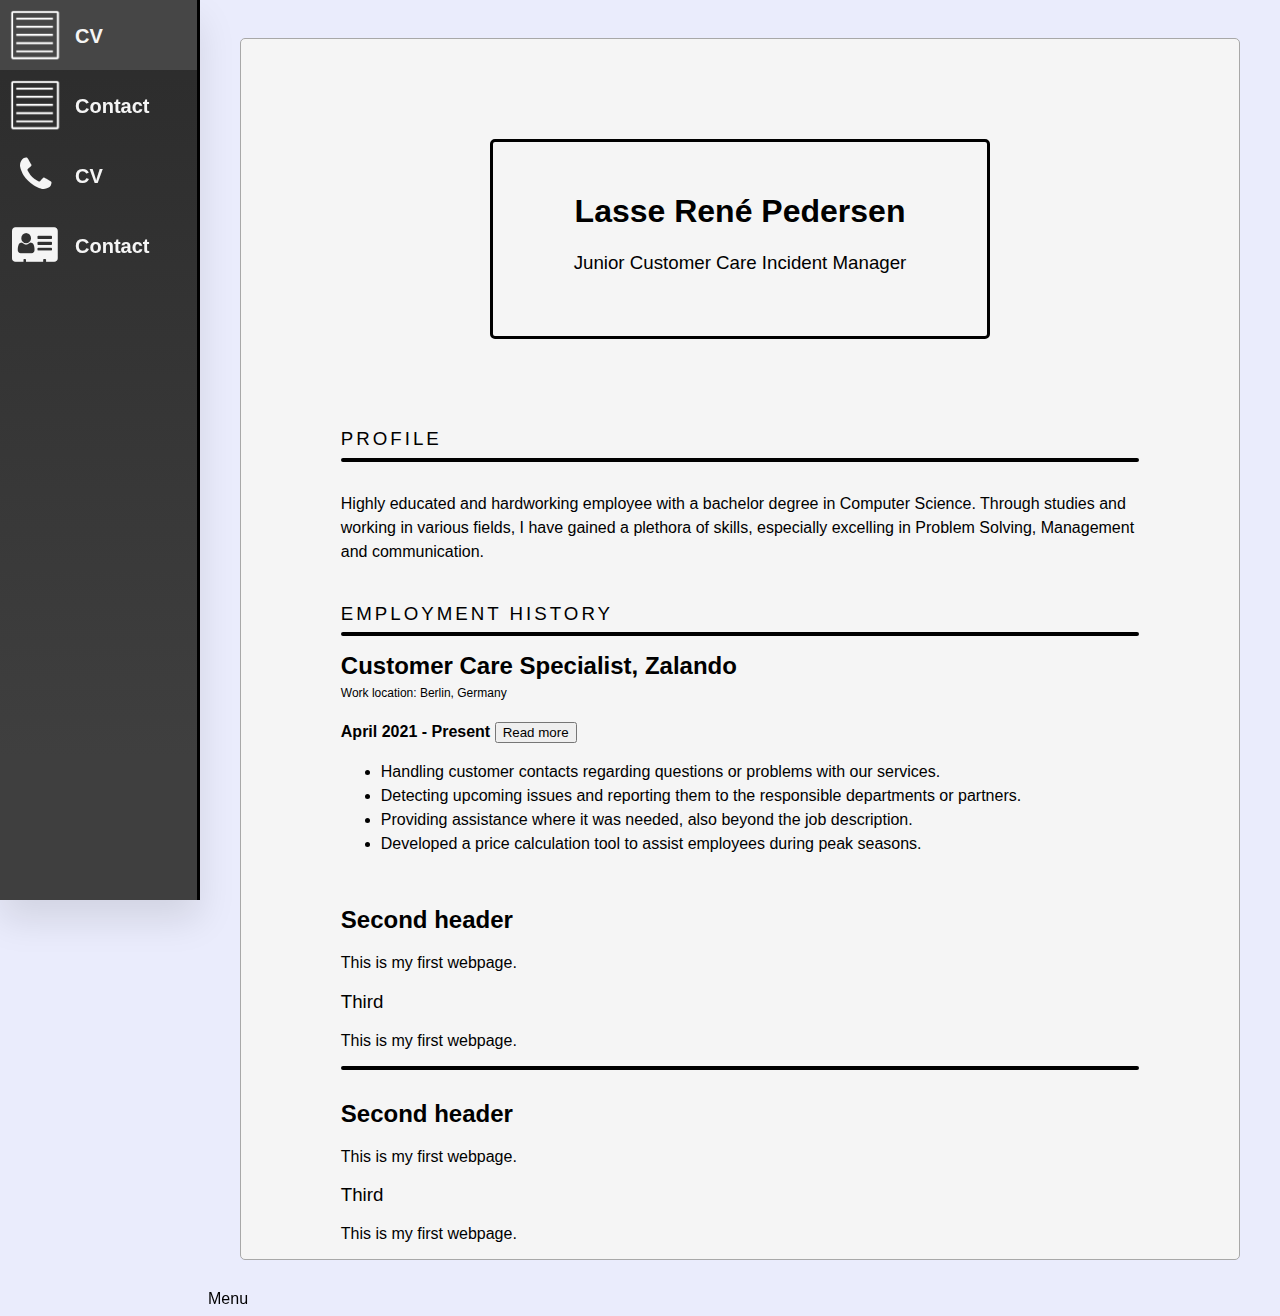
<file: index.html>
<!DOCTYPE html>

<html lang="en">

<head>
    <meta charset="UTF-8">
    <meta name="author" content="Lasse Pedersen">
    <meta name="description"
        content="This page contains all the things the things I am learning how to create as I learn html">
    <title> My first web page</title>
    <link rel="icon" href="/images/tapIcon2.png" type="image/x-icon">
    <link rel="stylesheet" href="main.css" type="text/css">
    <link rel="stylesheet" href="https://cdnjs.cloudflare.com/ajax/libs/font-awesome/4.7.0/css/font-awesome.min.css">


</head>

<body>

    <nav>
        <a class="pcNavButton" href="/index.html">
            <img src="./images/CVicon.png" />
            <span class="navItem">CV</span>
        </a>
        <a class="pcNavButton" href="/contact.html">
            <img src="./images/CVicon.png" />
            <span class="navItem">Contact</span>
        </a>
        <a class="pcNavButton" href="#about">
            <i class="fa fa-phone"></i>
            <span class="navItem">CV</span>
        </a>
        <a class="pcNavButton" href="#about">
            <i class="fa fa-address-card"></i>
            <span class="navItem">Contact</span>
        </a>
        <div class="appNavButton">
            <input id="check01" type="checkbox" name="menu" />
            <label for="check01"><i class="fa fa-bars"></i></label>
            <ul class="submenu">
                <li><a href="#">Item 1</a></li>
                <li><a href="#">Item 2</a></li>
            </ul>
        </div>

    </nav>
    <div class="enviromentBox">
        <div class="page">

            <header>
                <h1>Lasse René Pedersen</h1>
                <h3>Junior Customer Care Incident Manager</h3>
            </header>
            <div class="pageText">
                <section>
                    <div class="sectionHead">
                        <h3>PROFILE</h3>
                        <hr class="breakline">
                        <article>
                            Highly educated and hardworking employee with a bachelor degree in Computer Science. Through
                            studies and working in various fields, I have gained a plethora of skills, especially
                            excelling in Problem Solving, Management and communication.
                        </article>
                    </div>
                </section>

                <section>
                    <div class="sectionHead">
                        <h3>EMPLOYMENT HISTORY</h3>
                        <hr class="breakline">
                        <div class="subsectionHeader">
                            <h2>Customer Care Specialist, Zalando</h2>
                            <div class="jobCountry">Work location: Berlin, Germany</div>
                        </div>
                        <article>
                            <b> April 2021 - Present</b> <button onclick="jobDescription()" id="myBtn">Read
                                more</button><br>
                            <ul>
                                <li>Handling customer contacts regarding questions or problems with our services.</li>
                                <li>Detecting upcoming issues and reporting them to the responsible departments or
                                    partners.</li>
                                <li>Providing assistance where it was needed, also beyond the job description.</li>
                                <li>Developed a price calculation tool to assist employees during peak seasons.</li>
                            </ul>
                        </article>
                    </div>
                </section>

                <h2>Second header</h2>
                <p>This is my first webpage.</p>

                <h3>Third</h3>
                <p>This is my first webpage.</p>
                <hr class="breakline">

                <h2>Second header</h2>
                <p>This is my first webpage.</p>

                <h3>Third</h3>
                <p>This is my first webpage.</p>
            </div>
        </div>

        <input id="check01" type="checkbox" name="menu" />
        <label for="check01">Menu</label>
        <ul class="submenu">
            <li><a href="#">Item 1</a></li>
            <li><a href="#">Item 2</a></li>
        </ul>

    </div>

</html>
</file>
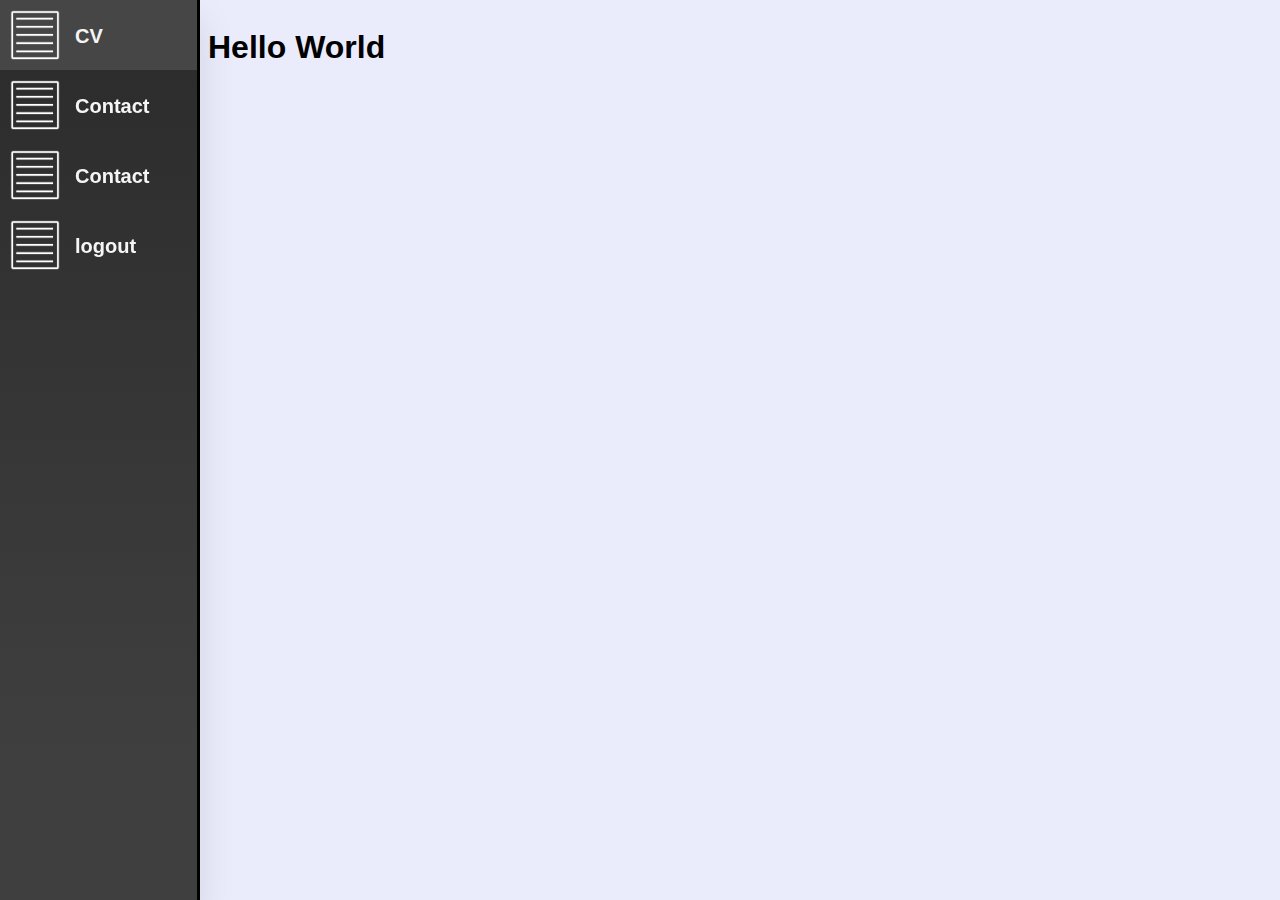
<file: contact.html>
<!DOCTYPE html>

<html lang="en">

<head>
    <meta charset="UTF-8">
    <meta name="author" content="Lasse Pedersen">
    <meta name="description"
        content="This page contains all the things the things I am learning how to create as I learn html">
    <title> My first web page</title>
    <link rel="icon" href="html5.png" type="image/x-icon">
    <link rel="stylesheet" href="main.css" type="text/css">

</head>

<body>

    <nav>
        <a href="/index.html">
            <img src="./images/CVicon.png" />
            <span class="navItem">CV</span>
        </a>
        <a href="/contact.html">
            <img src="./images/CVicon.png" />
            <span class="navItem">Contact</span>
        </a>
        <a href="#about">
            <img src="./images/CVicon.png" />
            <span class="navItem">Contact</span>
        </a>
        <a href="#about">
            <img src="./images/CVicon.png" />
            <span class="navItem">logout</span>
        </a>

    </nav>
    <div class="enviromentBox">
        <section>
            <h1>Hello World</h1>
        </section>



    </div>

</body>

</html>
</file>
<file: main.css>
* {
    box-sizing: border-box;
    text-decoration: none;
    font-family: Helvetica;
}


body {
    background-color: rgb(234, 236, 252);
    color: rgb(0, 0, 0);
    display: flex;

}

nav {
    width: 200px;
    position: fixed;
    background-color: rgb(43, 43, 43);
    background: linear-gradient(180deg, rgba(43, 43, 43, 1) 0%, rgba(63, 63, 63, 1) 84%);
    height: 100%;
    left: 0;
    top: 0;
    transition: 0.2s;
    overflow: hidden;
    box-shadow: 0 20px 35px rgba(0, 0, 0, 0.1);
    border-right: 3px solid black;

}

nav:hover {
    width: 200px;
    transition: 0.2s;
}

nav a,
nav label {
    height: 70px;
    text-align: center;
    display: block;
    color: whitesmoke;
    font-size: 40px;
    font-family: Helvetica;
    font-weight: bold;
    position: relative;

}

.navItem {
    font-size: 20px;
    position: absolute;
    top: 25px;
    left: 75px;
}

nav a:hover {
    background-color: rgb(70, 70, 70);

}

nav img {
    width: 50px;
    height: 50px;
    margin: 10px;
    position: fixed;
    left: 0;

}

.fa {
    position: fixed;
    width: 50px;
    height: 50px;
    left: 10px;
    margin-top: 15px;
}

main {
    display: inline-block;
    margin-left: 200px;
}

.enviromentBox {
    width: 100%;
    height: 100%;
    margin-left: 200px;

}


@media (max-width: 1000px) {
    nav {
        width: 70px;
    }

    .enviromentBox {
        margin-left: 70px;
    }
}

@media (max-width: 700px) {
    nav:hover {
        width: 70px;
    }
}


.page {
    max-width: 1000px;
    min-width: 400px;
    height: 100%;
    border: 1px solid rgb(168, 168, 168);
    border-radius: 5px;
    margin: 30px auto;
    background-color: whitesmoke;

}

.pageText {
    width: 80%;
    margin: 0 auto;
}

header {
    min-width: 200px;
    max-width: 500px;
    height: 200px;
    border: 3px solid black;
    border-radius: 5px;
    margin: 100px auto 100px auto;
    text-align: center;
    padding: 30px;
}

h3 {
    font-weight: lighter;

}

section {
    margin-bottom: 50px;
}

section h3 {
    letter-spacing: 3px;
    line-height: 0;
}

.breakline {
    border: 2px solid black;
    border-radius: 1000px;
    margin-bottom: 30px;
}

section article {
    margin-top: 20px;
    line-height: 1.5;
}

.subsectionHeader h2 {
    line-height: 0;
}

.jobCountry {
    font-size: 12px;
}

@media (max-width: 700px) {
    .pcNavButton {
        display: none;
    }
}

@media (min-width: 700px) {

    .appNavButton {
        display: none;
    }
}

/*hide the inputs/checkmarks and submenu*/
input,
ul.submenu {
    display: none;
}

/*position the label*/
label {
    position: relative;
    display: block;
    cursor: pointer;
}

/*show the submenu when input is checked*/
input:checked~ul.submenu {
    display: block;
}
</file>
